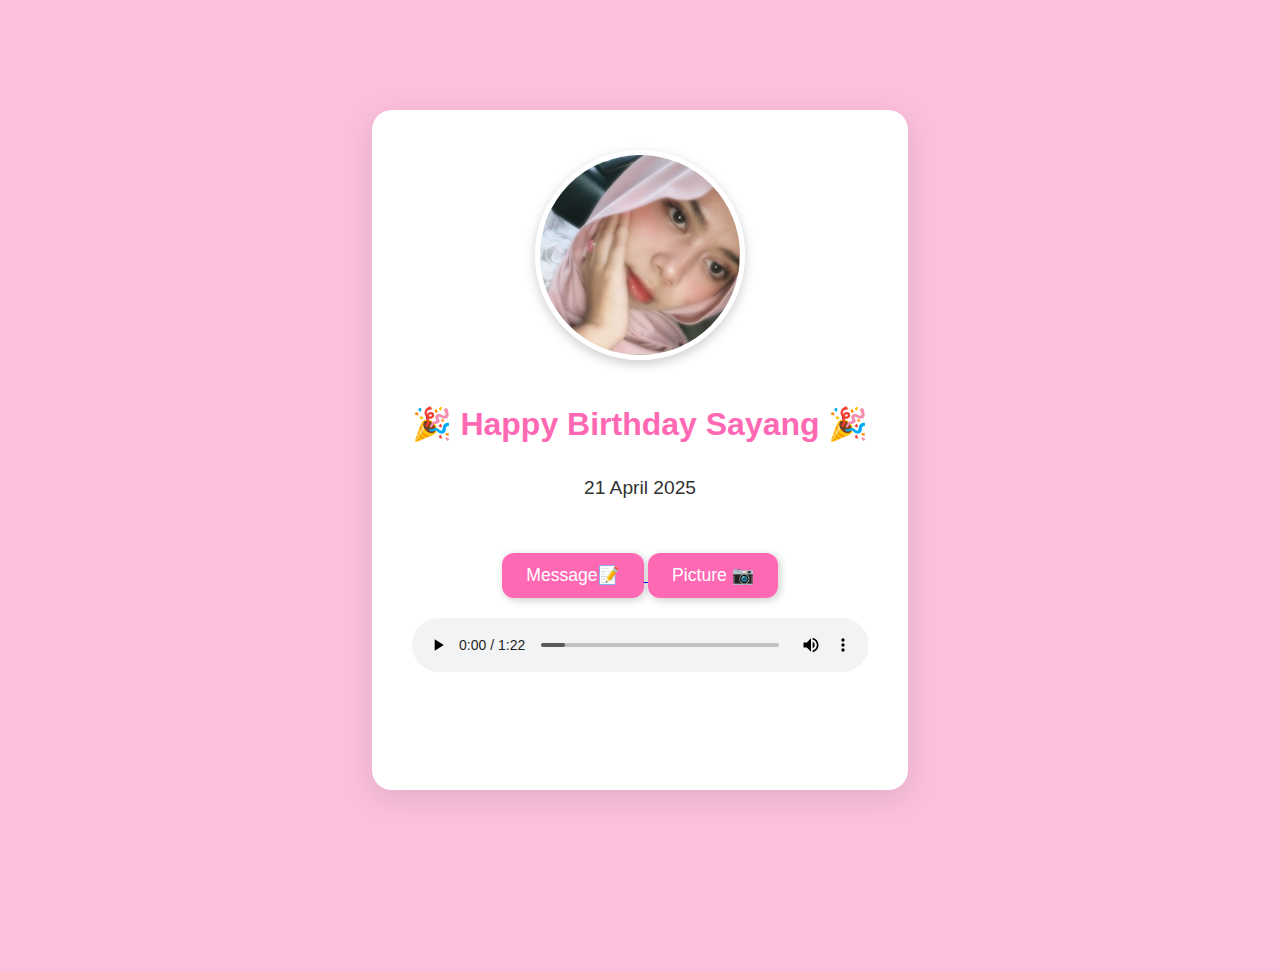
<file: index.html>
<!DOCTYPE html>
<html lang="id">
<head>
  <meta charset="UTF-8">
  <meta name="viewport" content="width=device-width, initial-scale=1">
  <title>Selamat Ulang Tahun!</title>
  <link rel="stylesheet" href="style.css">
</head>
<body>
  <div class="container-home">
    <img src="foto.jpg" alt="Foto Ulang Tahun" class="foto-ulang-tahun">
    <h1 id="title">🎉 Happy Birthday Sayang 🎉</h1>
    <p id="message">21 April 2025</p>

    <a href="tulis-pesan.html">
      <button class="next-button">Message📝</button>
    </a>
    
    <a href="galeri.html">
      <button class="next-button">Picture 📷</button>
    </a>

    <!-- Pengatur Audio -->
    <audio id="birthdaySong" controls autoplay loop>
      <source src="happy-birthday.mp3" type="audio/mpeg">
      Your browser does not support the audio element.
    </audio>

    <div class="balloons" id="balloonContainer"></div>
  </div>

  <script src="script.js"></script>
</body>
</html>
</file>
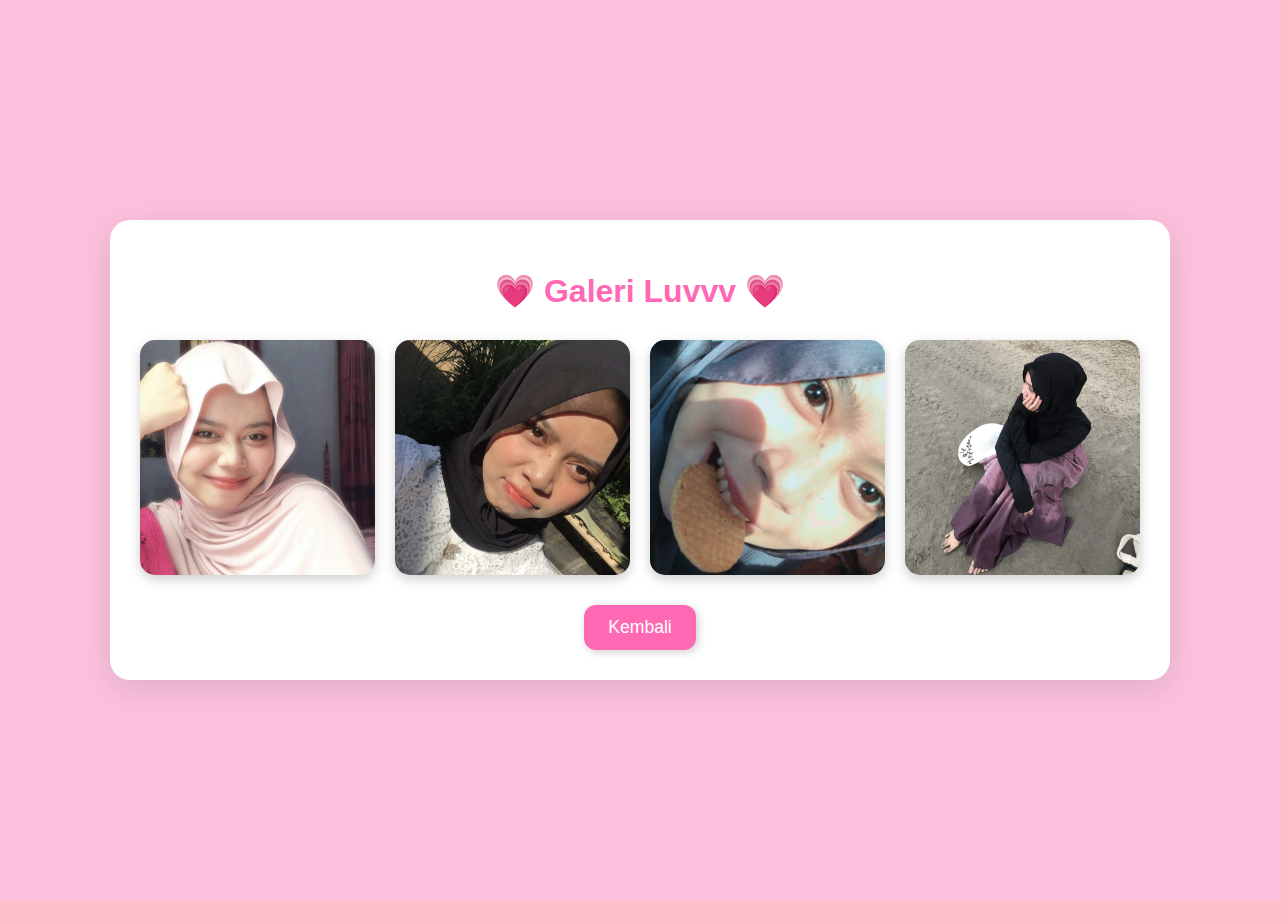
<file: galeri.html>
<!DOCTYPE html>
<html lang="id">
<head>
  <meta charset="UTF-8" />
  <meta name="viewport" content="width=device-width, initial-scale=1" />
  <title>Galeri Foto Luvvv</title>
  <link rel="stylesheet" href="style.css" />
  <style>
  </style>
</head>
<body>
  <div class="container">
    <h1>💗 Galeri Luvvv 💗</h1>

    <div class="gallery">
      <img src="foto1.jpg" alt="Foto 1">
      <img src="foto2.jpg" alt="Foto 2">
      <img src="foto3.jpg" alt="Foto 3">
      <img src="foto4.jpg" alt="Foto 4">
      <!-- Tambahkan foto lainnya di sini -->
    </div>

    <a href="index.html">
      <button class="next-button">Kembali</button>
    </a>
  </div>
</body>
</html>
</file>
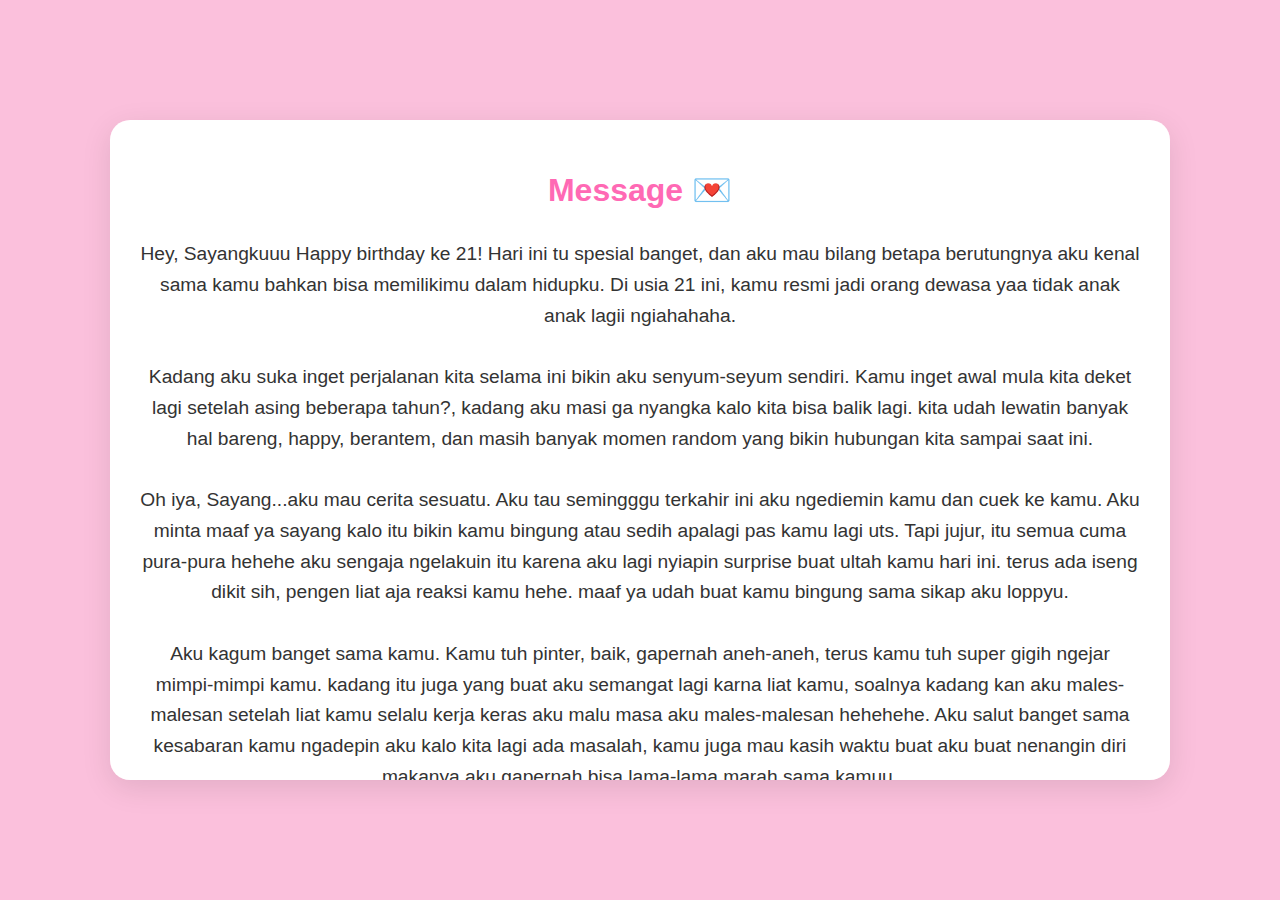
<file: tulis-pesan.html>
<!DOCTYPE html>
<html lang="id">
<head>
  <meta charset="UTF-8" />
  <meta name="viewport" content="width=device-width, initial-scale=1" />
  <title>Pesan Ucapan</title>
  <link rel="stylesheet" href="style.css" />
  <!-- <style>
    body {
      margin: 0;
      padding: 40px 20px;
      font-family: 'Segoe UI', sans-serif;
      background: linear-gradient(to bottom right, #ffecd2, #fcb69f);
    }

    .container {
      background: white;
      padding: 40px;
      border-radius: 20px;
      box-shadow: 0 8px 30px rgba(0, 0, 0, 0.1);
      text-align: center;
      max-width: 600px;
      margin: 0 auto; /* Biar tetap di tengah horizontal */
    }

    #pesan-ucapan p {
      font-size: 1.2em;
      line-height: 1.6;
      margin-top: 20px;
    }

    .next-button {
      margin-top: 30px;
      padding: 12px 24px;
      font-size: 1.1em;
      background-color: #ff69b4;
      color: white;
      border: none;
      border-radius: 12px;
      cursor: pointer;
      transition: 0.3s;
    }

    .next-button:hover {
      background-color: #ff1493;
    }
  </style> -->
</head>
<body>
  <div class="container">
    <h1>Message 💌</h1>

    <!-- Menampilkan Pesan -->
    <div id="pesan-ucapan">
      <p>
        Hey, Sayangkuuu Happy birthday ke 21! Hari ini tu spesial banget, dan aku mau bilang betapa berutungnya aku kenal sama kamu bahkan bisa memilikimu dalam hidupku. 
        Di usia 21 ini, kamu resmi jadi orang dewasa yaa tidak anak anak lagii ngiahahaha.
        <br><br>
        Kadang aku suka inget perjalanan kita selama ini bikin aku senyum-seyum sendiri. Kamu inget awal mula kita deket lagi setelah asing beberapa tahun?, kadang aku masi ga nyangka kalo kita bisa balik lagi. 
        kita udah lewatin banyak hal bareng, happy, berantem, dan masih banyak momen random yang bikin hubungan kita sampai saat ini.
        <br><br>
        Oh iya, Sayang...aku mau cerita sesuatu. Aku tau semingggu terkahir ini aku ngediemin kamu dan cuek ke kamu. Aku minta maaf ya sayang kalo itu bikin kamu bingung atau sedih apalagi pas kamu lagi uts.
        Tapi jujur, itu semua cuma pura-pura hehehe aku sengaja ngelakuin itu karena aku lagi nyiapin surprise buat ultah kamu hari ini. terus ada iseng dikit sih, pengen liat aja reaksi kamu hehe. maaf ya udah buat kamu bingung sama sikap aku loppyu. 
        <br><br>
        Aku kagum banget sama kamu. Kamu tuh pinter, baik, gapernah aneh-aneh, terus kamu tuh super gigih ngejar mimpi-mimpi kamu. kadang itu juga yang buat aku semangat lagi karna liat kamu,
        soalnya kadang kan aku males-malesan setelah liat kamu selalu kerja keras aku malu masa aku males-malesan hehehehe. Aku salut banget sama kesabaran kamu ngadepin aku kalo kita lagi ada masalah,
        kamu juga mau kasih waktu buat aku buat nenangin diri makanya aku gapernah bisa lama-lama marah sama kamuu.
        <br><br>
        Usia 21 tuh milestone, kan? Kamu udah officially masuk dunia dewasa dengan segeala kebebasan dan tanggung jawab. aku bakal selalu support apapun yang kamu lakuin, aku gaakan bosen ko ngingetin kamu kalo aku siap jadi tempat curhat,
        atau cuma buat pelukan pas kamu butuh. kita hadapin masa depan bareng-bareng yaa!, aku gaa akan sering-sering bikin drama kaya seminggu kemaren kok, hahaha.
        <br><br>
        Aku suka banget sama cara kamu bikin aku ketawa, cara kamu dengerin semua keluhan aku dengan sabar, dan gimana kamu selalu ada disaat aku lagi down. aku emang gasalah milih bintang. Selalu jadi bintang buat aku yaa. 
        Makasih ya sayang udah jadi pacar yang keren selama ini. kamu ngajarin aku banyak hal tentang cinta yang beneran, yang bukan momen-momen romantis, tapi juga tentang gimana kita saling nguatin. 
        <br><br>
        Di ultah kamu yang ke-21 ini, aku pengen semua impian kamu jadi kenyataan. Semoga tahun ini bawa banyak keseruan, kesuksesan, dan kebahagiaan buat kamu. Tetep jadi diri kamu yang apa adanya yaa, selalu jadi dinal yang aku kenal soalnya itu yang buat kamu spesial.
        Sekali lagi, Happy birthday, Sayang! Makasih udah jadi bagian penting dalam hidup aku dan bikin semuanya jadi lebih bermakna. Semoga hari spesial kamu ini penuh dengan love.
        <br><br>
        I LOVE YOU MOREEEE DINAL KUMALAAAAAAAAAA💗💗💗.
        <br><br>
        -wilsss-
      </p>
    </div>

    <!-- Tombol untuk kembali ke halaman utama -->
    <a href="index.html">
      <button class="next-button">Kembali</button>
    </a>
  </div>
</body>
</html>
</file>
<file: style.css>
body {
  font-family: 'Segoe UI', sans-serif;
  background: #fbc0dc;
  color: #333;
  margin: 0;
  padding: 0;
  text-align: center;
}

.container {
  background: white;
  padding: 40px;
  border-radius: 20px;
  box-shadow: 0 8px 30px rgba(0, 0, 0, 0.1);
  text-align: center;
  max-width: 600px;
  max-height: 600px;
  overflow: auto;
  margin: 0 auto; /* Biar tetap di tengah horizontal */
}


.foto-ulang-tahun {
  width: 200px;
  height: 200px;
  object-fit: cover;
  border-radius: 50%;
  border: 5px solid white;
  box-shadow: 0 4px 12px rgba(0, 0, 0, 0.2);
  margin-bottom: 20px;
}

input, textarea {
  width: 90%;
  padding: 10px;
  font-size: 1em;
  border-radius: 10px;
  border: 1px solid #ccc;
  margin-bottom: 10px;
}

.next-button {
  margin-top: 20px;
  padding: 10px 20px;
  font-size: 1.1em;
  background-color: #ff69b4;
  color: white;
  border: none;
  border-radius: 12px;
  box-shadow: 2px 2px 8px rgba(0,0,0,0.2);
  cursor: pointer;
  transition: 0.3s;
}

.next-button:hover {
  background-color: #ff1493;
}

.balloons {
  position: relative;
  height: 300px;
  overflow: hidden;
}

.balloon {
  position: absolute;
  bottom: 0;
  width: 30px;
  height: 50px;
  border-radius: 50% 50% 50% 50%;
  animation: float 5s ease-in infinite;
}

@keyframes float {
  0% {
    transform: translateY(100%);
    opacity: 0;
  }
  100% {
    transform: translateY(-120%);
    opacity: 1;
  }
}

.love {
  position: absolute;
  top: 100%;
  font-size: 24px;
  animation: floatLove linear;
  pointer-events: none;
}

.float {
  position: absolute;
  top: 100%;
  font-size: 24px;
  animation: floatUp linear;
  pointer-events: none;
  opacity: 0.8;
}

.float {
  position: absolute;
  top: 100%;
  font-size: 24px;
  animation: floatUp linear;
  pointer-events: none;
  opacity: 0.8;
}

.float {
  position: absolute;
  top: 100%;
  animation: floatUp linear;
  pointer-events: none;
  opacity: 0.85;
}

@keyframes floatUp {
  0% {
    transform: translateY(0) scale(1);
    opacity: 1;
  }
  100% {
    transform: translateY(-120vh) scale(1.4);
    opacity: 0;
  }
}
 
/* Style untuk halaman */
body {
  margin: 0;
  padding: 40px 20px;
  font-family: 'Segoe UI', sans-serif;
  background: #fbc0dc;
}

.container-home {
  background: white;
  padding: 40px;
  border-radius: 20px;
  box-shadow: 0 8px 30px rgba(0, 0, 0, 0.1);
  text-align: center;
  max-width: 600px;
  max-height: 600px;
  margin: 0 auto; /* Biar tetap di tengah horizontal */
}

h1 {
  color: #ff69b4;
}

p {
  font-size: 1.2em;
  line-height: 1.6;
  margin-top: 20px;
}

.next-button {
  margin-top: 30px;
  padding: 12px 24px;
  font-size: 1.1em;
  background-color: #ff69b4;
  color: white;
  border: none;
  border-radius: 12px;
  cursor: pointer;
  transition: 0.3s;
}

.next-button:hover {
  background-color: #ff1493;
}

/* Styling untuk pengatur audio */
audio {
  margin-top: 20px;
  width: 100%;
  max-width: 500px; /* Membatasi lebar audio player */
  display: block;
  margin-left: auto;
  margin-right: auto;
}

body {
  margin: 0;
  font-family: 'Segoe UI', sans-serif;
  background: #fbc0dc;
  padding: 40px 20px;
  text-align: center;
}

.container{
  background: white;
  border-radius: 20px;
  max-width: 1000px;
  margin: 0 auto;
  padding: 30px;
  box-shadow: 0 8px 30px rgba(0, 0, 0, 0.1);
  
}

h1 {
  color: #ff69b4;
  margin-bottom: 30px;
}

.gallery {
  display: grid;
  grid-template-columns: repeat(auto-fill, minmax(200px, 1fr));
  gap: 20px;
}

.gallery img {
  width: 100%;
  border-radius: 15px;
  box-shadow: 0 4px 12px rgba(0, 0, 0, 0.2);
  transition: transform 0.3s ease;
}

.gallery img:hover {
  transform: scale(1.05);
}

.next-button {
  margin-top: 30px;
  padding: 12px 24px;
  font-size: 1.1em;
  background-color: #ff69b4;
  color: white;
  border: none;
  border-radius: 12px;
  cursor: pointer;
  transition: 0.3s;
}

.next-button:hover {
  background-color: #ff1493;
}

body {
  margin: 0;
  font-family: 'Segoe UI', sans-serif;
  background: #fbc0dc;
  text-align: center;
  display: flex;
  justify-content: center;  /* Pusat horizontal */
  align-items: center;      /* Pusat vertikal */
  min-height: 100vh;        /* Supaya body punya tinggi penuh layar */
  padding: 40px 20px;
  box-sizing: border-box;
}
</file>
